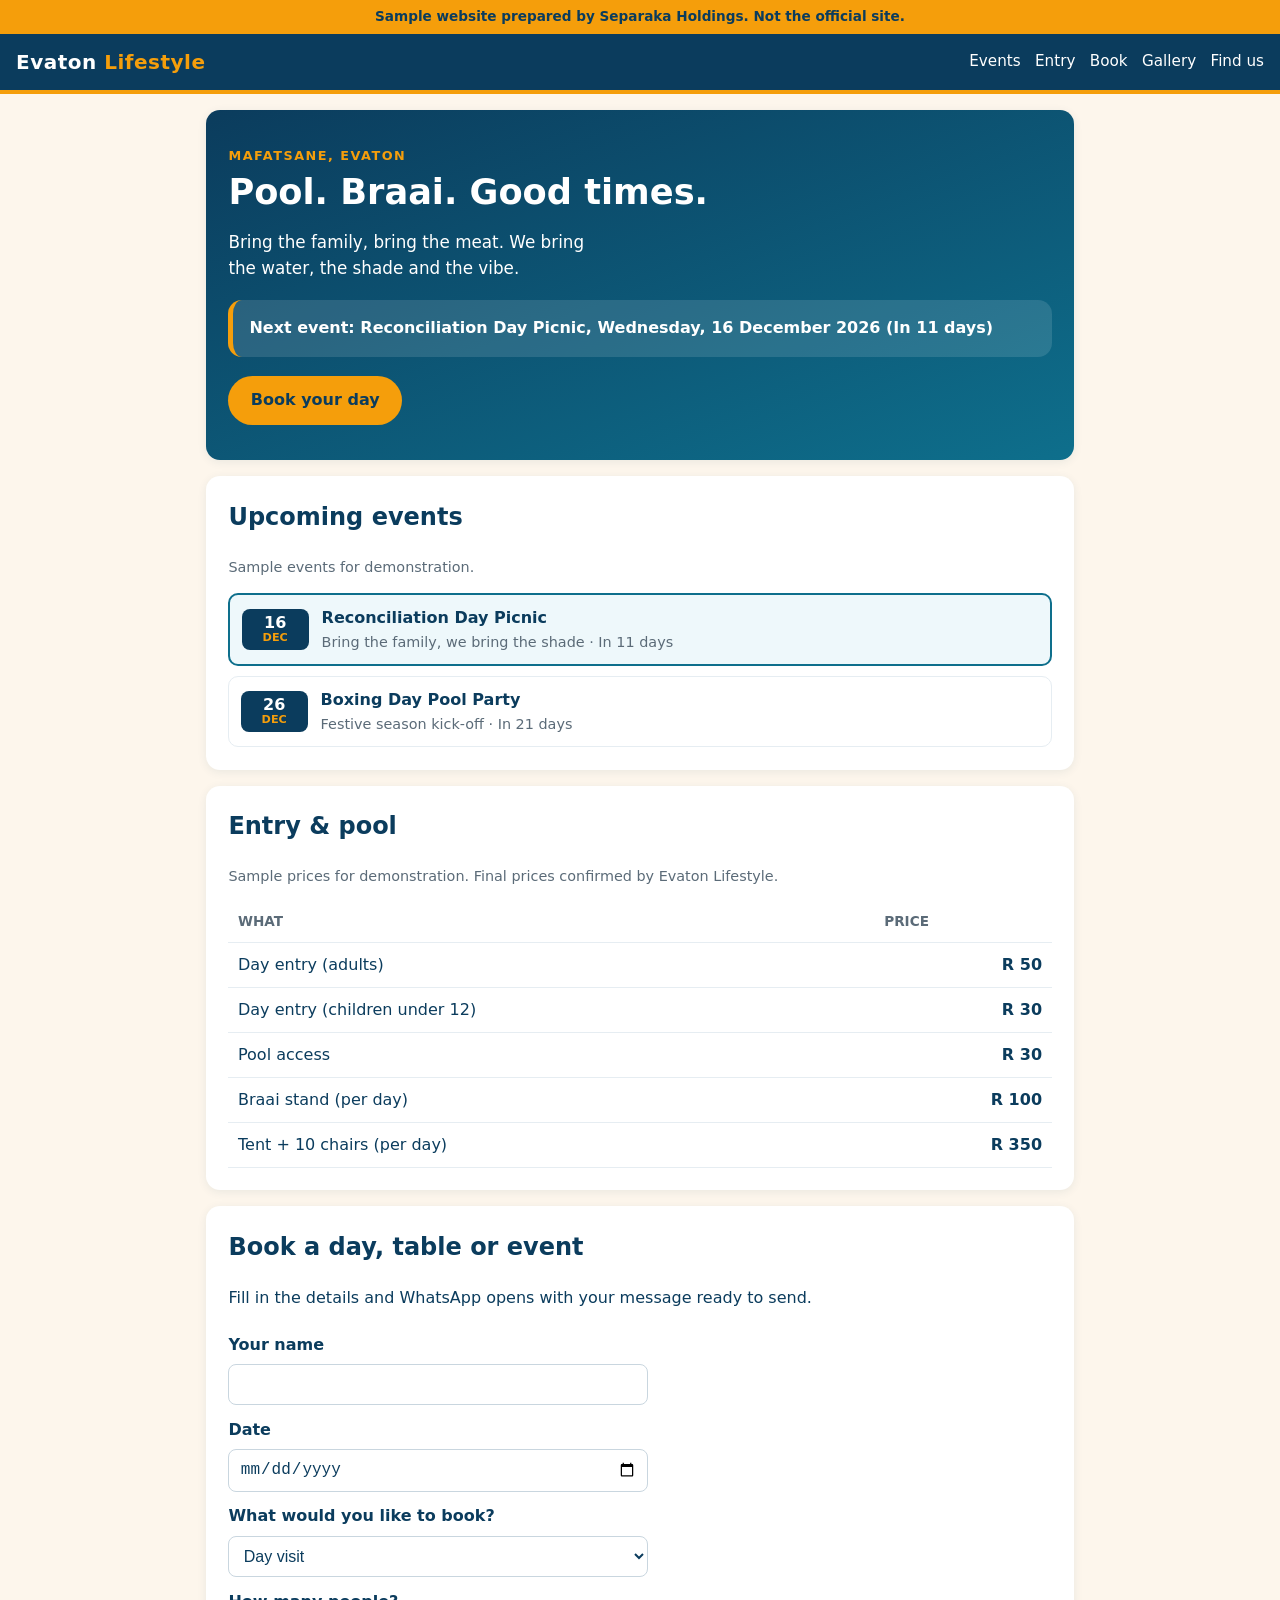
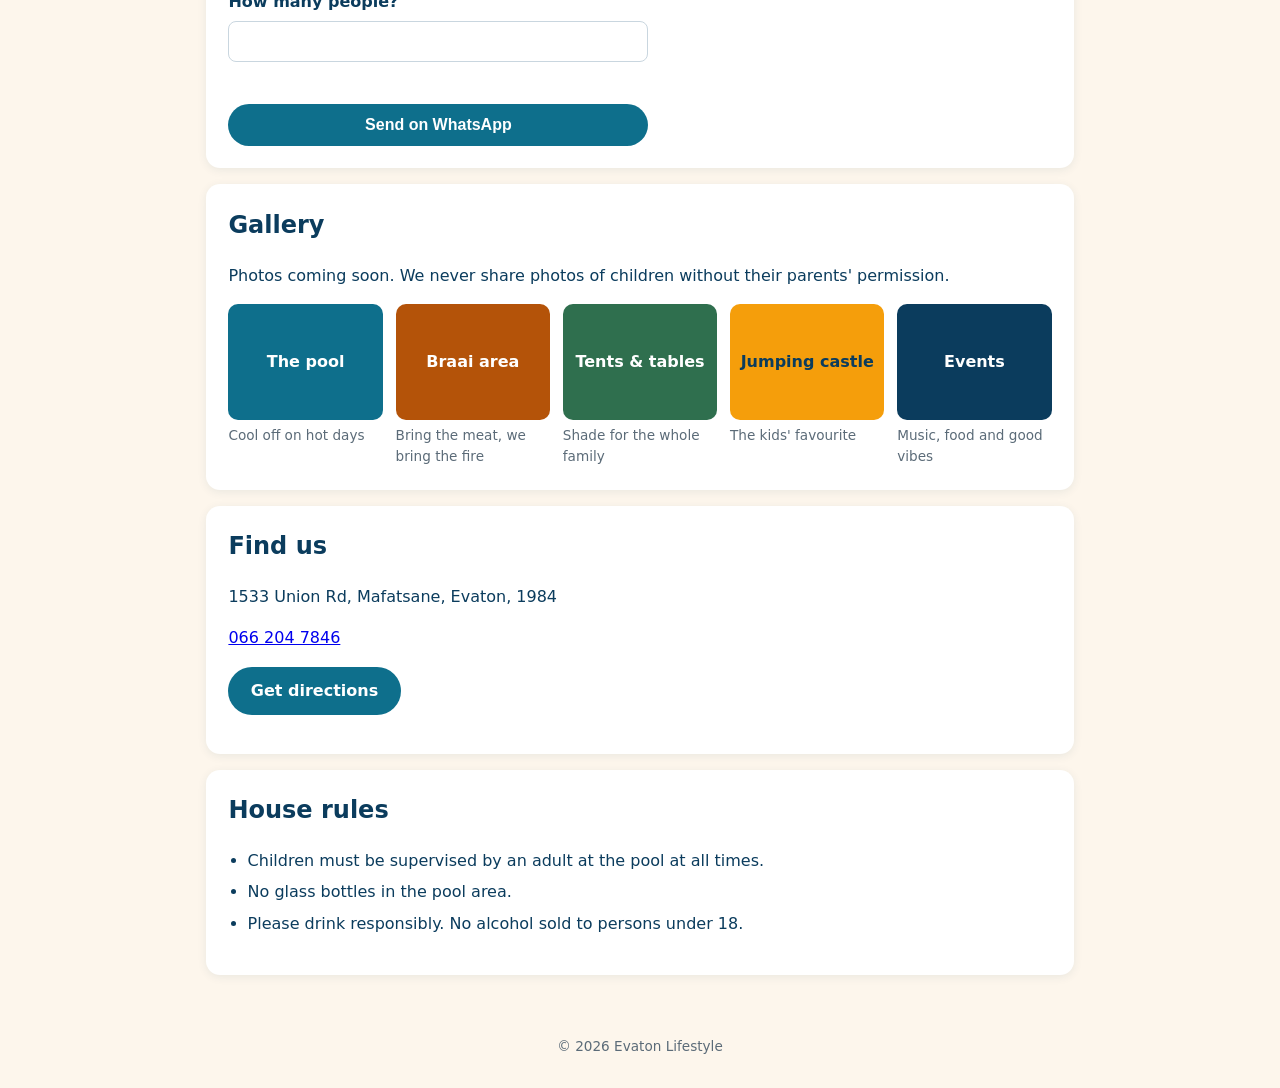
<file: index.html>
<!DOCTYPE html>
<html lang="en">
<head>
    <meta charset="UTF-8">
    <meta name="viewport" content="width=device-width, initial-scale=1.0">
    <meta name="description" content="Evaton Lifestyle: pool, braai and family days in Mafatsane, Evaton.">
    <title>Evaton Lifestyle | Pool, Braai &amp; Events</title>
    <meta name="robots" content="noindex">
    <meta name="color-scheme" content="only light">
    <link rel="stylesheet" href="styles.css">
</head>
<body>

    <div class="sample-banner">Sample website prepared by Separaka Holdings. Not the official site.</div>

    <header class="site-header">
        <a href="#top" class="brand">Evaton <span>Lifestyle</span></a>
        <nav>
            <a href="#events">Events</a>
            <a href="#entry">Entry</a>
            <a href="#book">Book</a>
            <a href="#gallery">Gallery</a>
            <a href="#find-us">Find us</a>
        </nav>
    </header>

    <main id="top">

        <section class="hero">
            <p class="hero-kicker">Mafatsane, Evaton</p>
            <h1>Pool. Braai. Good times.</h1>
            <p class="tagline">Bring the family, bring the meat. We bring the water, the shade and the vibe.</p>
            <div id="next-event" class="next-event"></div>
            <a href="#book" class="btn btn-sun">Book your day</a>
        </section>

        <section id="events">
            <h2>Upcoming events</h2>
            <p class="note">Sample events for demonstration.</p>
            <ul id="events-list" class="event-list"></ul>
        </section>

        <section id="entry">
            <h2>Entry &amp; pool</h2>
            <p class="note">Sample prices for demonstration. Final prices confirmed by Evaton Lifestyle.</p>
            <table id="entry-table" class="price-table"></table>
        </section>

        <section id="book">
            <h2>Book a day, table or event</h2>
            <p>Fill in the details and WhatsApp opens with your message ready to send.</p>

            <form id="booking-form" class="booking-form" novalidate>
                <label for="book-name">Your name</label>
                <input id="book-name" type="text" autocomplete="name">

                <label for="book-date">Date</label>
                <input id="book-date" type="date">

                <label for="book-type">What would you like to book?</label>
                <select id="book-type">
                    <option value="a day visit">Day visit</option>
                    <option value="a pool day">Pool day</option>
                    <option value="a braai area">Braai area</option>
                    <option value="a tent and tables">Tent and tables</option>
                    <option value="a private event (birthday or party)">Private event (birthday, party)</option>
                </select>

                <label for="book-size">How many people?</label>
                <input id="book-size" type="number" min="1" max="200" inputmode="numeric">

                <p id="book-error" class="form-error" role="alert"></p>

                <button type="submit" class="btn">Send on WhatsApp</button>
            </form>
        </section>

        <section id="gallery">
            <h2>Gallery</h2>
            <p>Photos coming soon. We never share photos of children without their parents' permission.</p>

            <div class="gallery-grid">
                <figure class="tile">
                    <div class="tile-box t-pool">The pool</div>
                    <figcaption>Cool off on hot days</figcaption>
                </figure>
                <figure class="tile">
                    <div class="tile-box t-braai">Braai area</div>
                    <figcaption>Bring the meat, we bring the fire</figcaption>
                </figure>
                <figure class="tile">
                    <div class="tile-box t-shade">Tents &amp; tables</div>
                    <figcaption>Shade for the whole family</figcaption>
                </figure>
                <figure class="tile">
                    <div class="tile-box t-castle">Jumping castle</div>
                    <figcaption>The kids' favourite</figcaption>
                </figure>
                <figure class="tile">
                    <div class="tile-box t-night">Events</div>
                    <figcaption>Music, food and good vibes</figcaption>
                </figure>
            </div>
        </section>

        <section id="find-us">
            <h2>Find us</h2>
            <p>1533 Union Rd, Mafatsane, Evaton, 1984</p>
            <p><a href="tel:+27662047846">066 204 7846</a></p>
            <p>
                <a class="btn"
                   href="https://www.google.com/maps/dir/?api=1&amp;destination=1533%20Union%20Rd%2C%20Mafatsane%2C%20Evaton%2C%201984"
                   target="_blank" rel="noopener">Get directions</a>
            </p>
        </section>

        <section id="rules">
            <h2>House rules</h2>
            <ul class="rules">
                <li>Children must be supervised by an adult at the pool at all times.</li>
                <li>No glass bottles in the pool area.</li>
                <li>Please drink responsibly. No alcohol sold to persons under 18.</li>
            </ul>
        </section>

    </main>

    <footer class="site-footer">
        <p>&copy; <span id="year-now"></span> Evaton Lifestyle</p>
    </footer>

    <script src="script.js"></script>
</body>
</html>
</file>
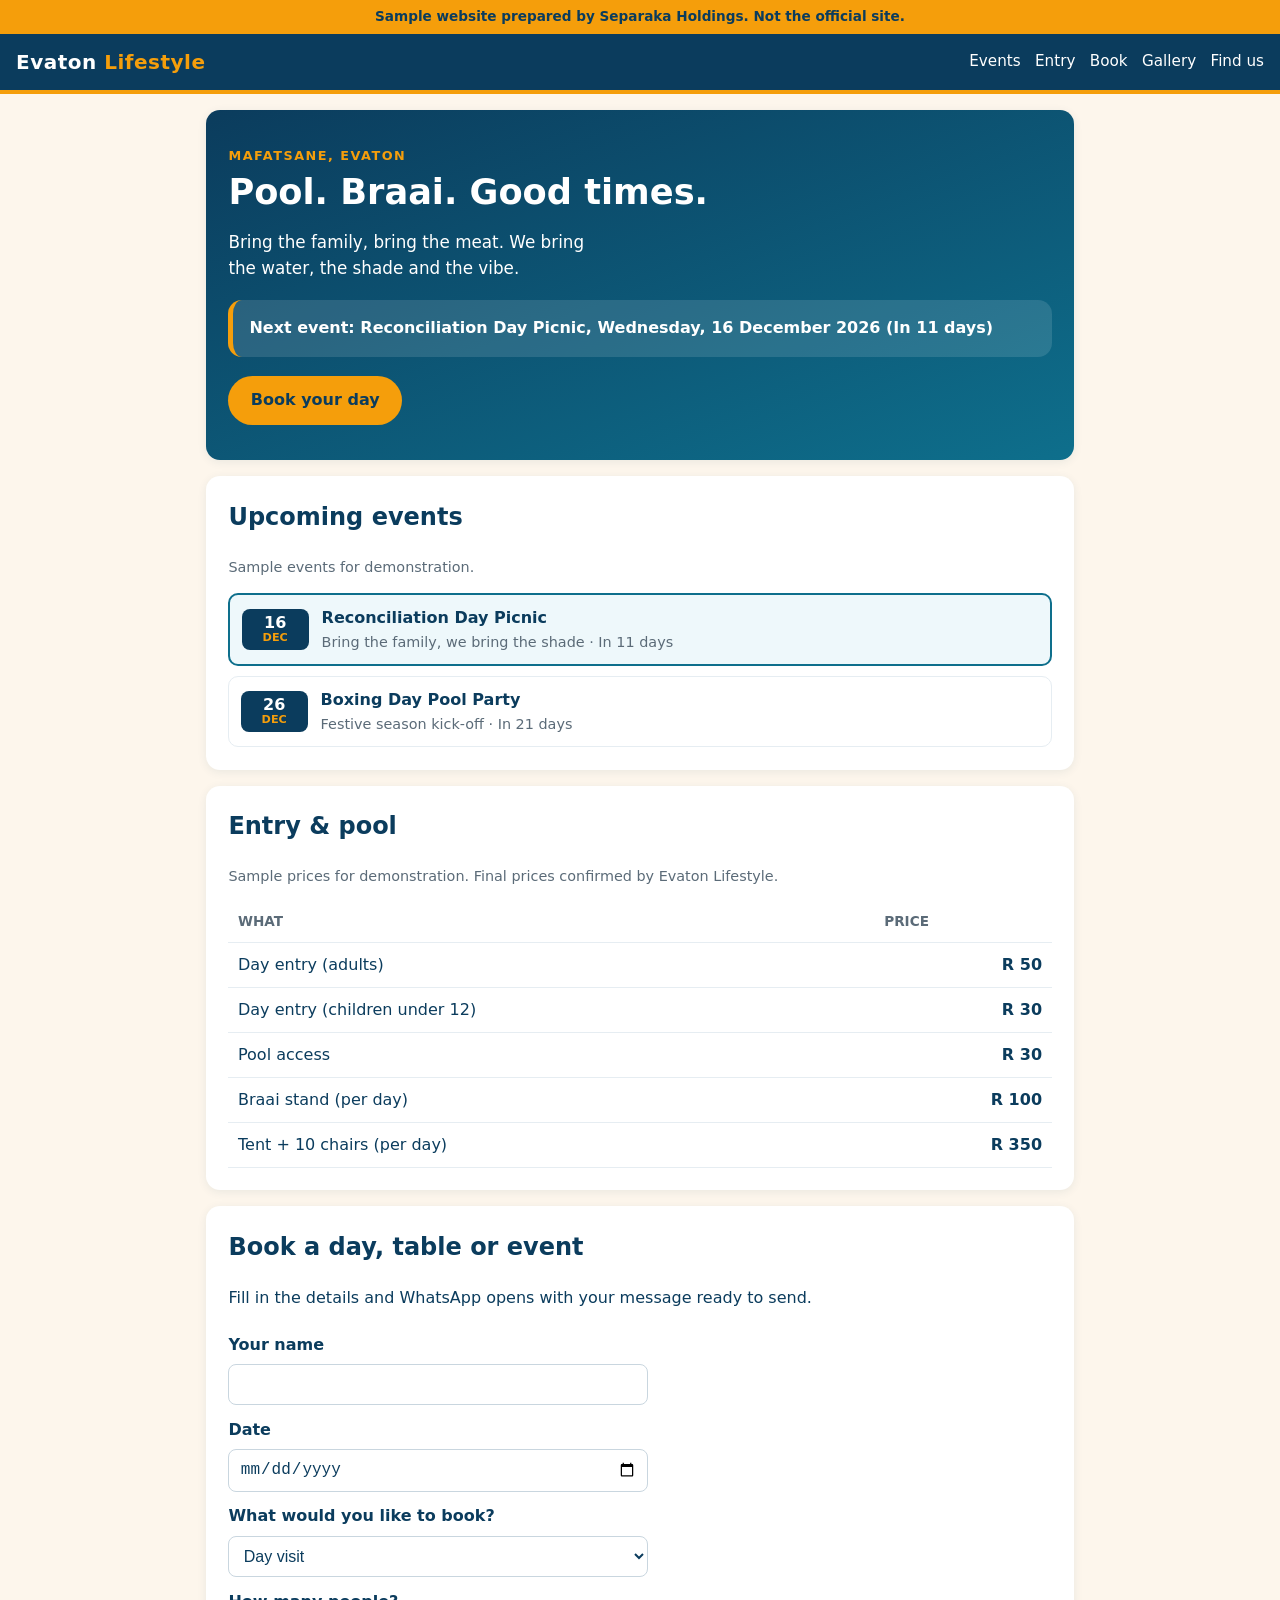
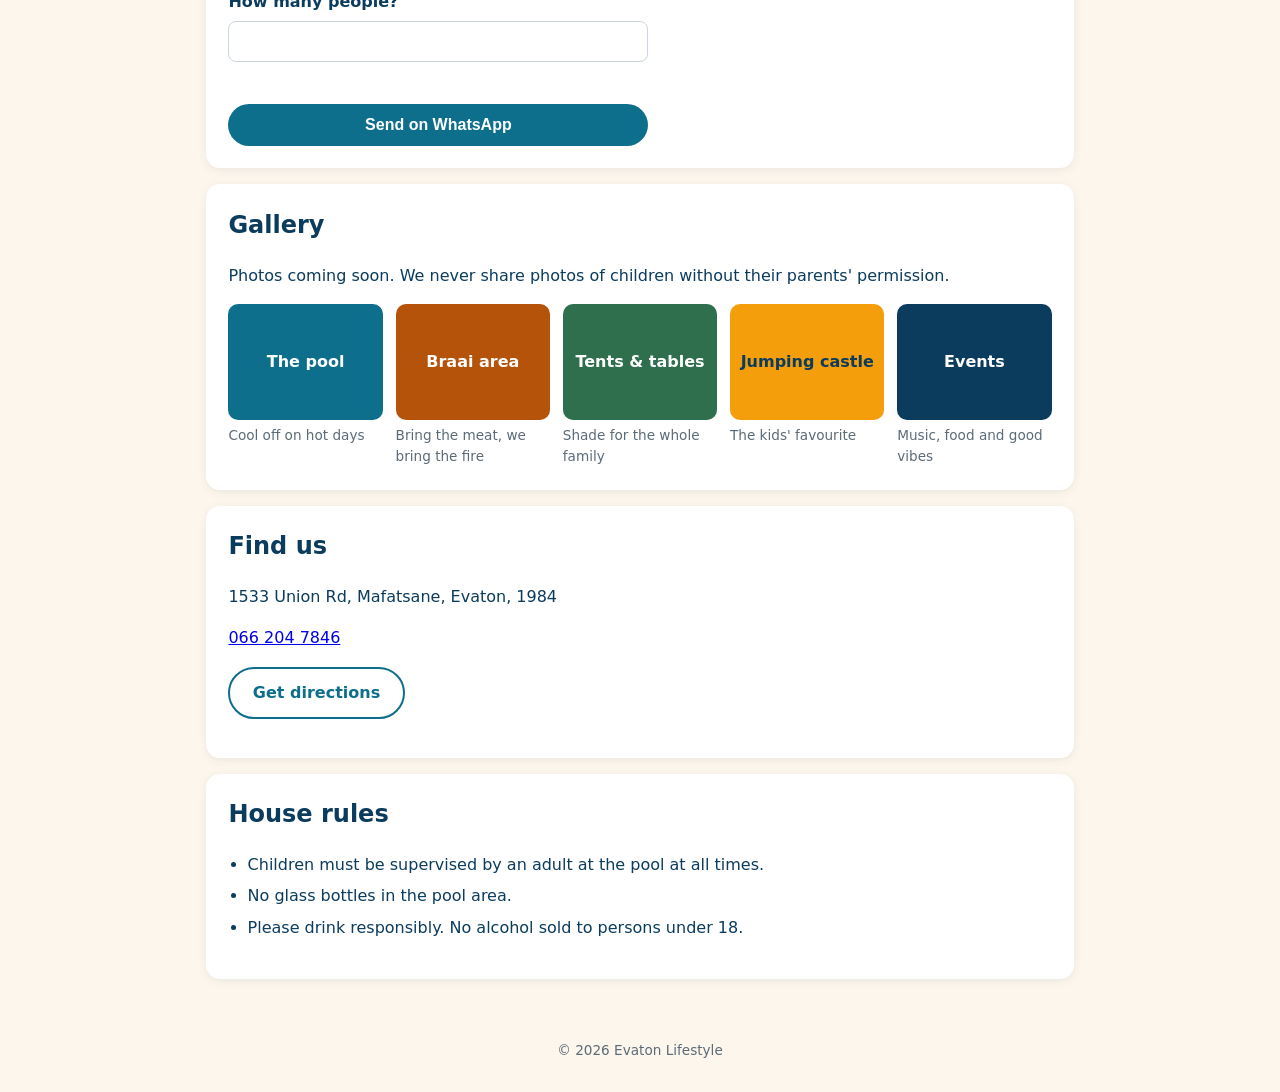
<file: index (3).html>
<!DOCTYPE html>
<html lang="en">
<head>
    <meta charset="UTF-8">
    <meta name="viewport" content="width=device-width, initial-scale=1.0">
    <meta name="description" content="Evaton Lifestyle: pool, braai and family days in Mafatsane, Evaton.">
    <title>Evaton Lifestyle | Pool, Braai &amp; Events</title>
    <meta name="robots" content="noindex">
    <meta name="color-scheme" content="only light">
    <link rel="stylesheet" href="styles.css">
</head>
<body>

    <div class="sample-banner">Sample website prepared by Separaka Holdings. Not the official site.</div>

    <header class="site-header">
        <a href="#top" class="brand">Evaton <span>Lifestyle</span></a>
        <nav>
            <a href="#events">Events</a>
            <a href="#entry">Entry</a>
            <a href="#book">Book</a>
            <a href="#gallery">Gallery</a>
            <a href="#find-us">Find us</a>
        </nav>
    </header>

    <main id="top">

        <section class="hero">
            <p class="hero-kicker">Mafatsane, Evaton</p>
            <h1>Pool. Braai. Good times.</h1>
            <p class="tagline">Bring the family, bring the meat. We bring the water, the shade and the vibe.</p>
            <div id="next-event" class="next-event"></div>
            <a href="#book" class="btn btn-sun">Book your day</a>
        </section>

        <section id="events">
            <h2>Upcoming events</h2>
            <p class="note">Sample events for demonstration.</p>
            <ul id="events-list" class="event-list"></ul>
        </section>

        <section id="entry">
            <h2>Entry &amp; pool</h2>
            <p class="note">Sample prices for demonstration. Final prices confirmed by Evaton Lifestyle.</p>
            <table id="entry-table" class="price-table"></table>
        </section>

        <section id="book">
            <h2>Book a day, table or event</h2>
            <p>Fill in the details and WhatsApp opens with your message ready to send.</p>

            <form id="booking-form" class="booking-form" novalidate>
                <label for="book-name">Your name</label>
                <input id="book-name" type="text" autocomplete="name">

                <label for="book-date">Date</label>
                <input id="book-date" type="date">

                <label for="book-type">What would you like to book?</label>
                <select id="book-type">
                    <option value="a day visit">Day visit</option>
                    <option value="a pool day">Pool day</option>
                    <option value="a braai area">Braai area</option>
                    <option value="a tent and tables">Tent and tables</option>
                    <option value="a private event (birthday or party)">Private event (birthday, party)</option>
                </select>

                <label for="book-size">How many people?</label>
                <input id="book-size" type="number" min="1" max="200" inputmode="numeric">

                <p id="book-error" class="form-error" role="alert"></p>

                <button type="submit" class="btn">Send on WhatsApp</button>
            </form>
        </section>

        <section id="gallery">
            <h2>Gallery</h2>
            <p>Photos coming soon. We never share photos of children without their parents' permission.</p>

            <div class="gallery-grid">
                <figure class="tile">
                    <div class="tile-box t-pool">The pool</div>
                    <figcaption>Cool off on hot days</figcaption>
                </figure>
                <figure class="tile">
                    <div class="tile-box t-braai">Braai area</div>
                    <figcaption>Bring the meat, we bring the fire</figcaption>
                </figure>
                <figure class="tile">
                    <div class="tile-box t-shade">Tents &amp; tables</div>
                    <figcaption>Shade for the whole family</figcaption>
                </figure>
                <figure class="tile">
                    <div class="tile-box t-castle">Jumping castle</div>
                    <figcaption>The kids' favourite</figcaption>
                </figure>
                <figure class="tile">
                    <div class="tile-box t-night">Events</div>
                    <figcaption>Music, food and good vibes</figcaption>
                </figure>
            </div>
        </section>

        <section id="find-us">
            <h2>Find us</h2>
            <p>1533 Union Rd, Mafatsane, Evaton, 1984</p>
            <p><a href="tel:+27662047846">066 204 7846</a></p>
            <p>
                <a class="btn btn-outline"
                   href="https://www.google.com/maps/dir/?api=1&amp;destination=1533%20Union%20Rd%2C%20Mafatsane%2C%20Evaton%2C%201984"
                   target="_blank" rel="noopener">Get directions</a>
            </p>
        </section>

        <section id="rules">
            <h2>House rules</h2>
            <ul class="rules">
                <li>Children must be supervised by an adult at the pool at all times.</li>
                <li>No glass bottles in the pool area.</li>
                <li>Please drink responsibly. No alcohol sold to persons under 18.</li>
            </ul>
        </section>

    </main>

    <footer class="site-footer">
        <p>&copy; <span id="year-now"></span> Evaton Lifestyle</p>
    </footer>

    <script src="script.js"></script>
</body>
</html>
</file>
<file: styles.css>
/* Evaton Lifestyle - pool & sun palette (Separaka sample) */
:root {
    --water: #0b3c5d;      /* deep water: text, header */
    --pool: #0e6f8c;       /* pool blue: buttons (#1286a8 failed: 4.2:1 with white) */
    --sun: #f59e0b;        /* sun orange: accent */
    --sand: #fdf6ec;       /* page background */
    --white: #ffffff;
    --muted: #5b6b78;
    --error: #8b0000;
    --radius: 14px;
}

* { box-sizing: border-box; }

html { scroll-behavior: smooth; }

section { scroll-margin-top: 7.5rem; }

body {
    margin: 0;
    font-family: "Segoe UI", system-ui, -apple-system, Arial, sans-serif;
    background: var(--sand);
    color: var(--water);
    line-height: 1.55;
}

.sample-banner {
    background: var(--sun);
    color: var(--water);
    text-align: center;
    font-size: 0.85rem;
    font-weight: 600;
    padding: 0.4rem 1rem;
}

.site-header {
    position: sticky;
    top: 0;
    z-index: 10;
    background: var(--water);
    padding: 0.8rem 1rem;
    display: flex;
    flex-wrap: wrap;
    align-items: center;
    justify-content: space-between;
    gap: 0.5rem;
    border-bottom: 4px solid var(--sun);
}

.brand {
    color: var(--white);
    text-decoration: none;
    font-weight: 800;
    font-size: 1.25rem;
    letter-spacing: 0.5px;
}

.brand span { color: var(--sun); }

.site-header nav { display: flex; flex-wrap: wrap; gap: 0.9rem; }

.site-header nav a {
    color: var(--white);
    text-decoration: none;
    font-size: 0.95rem;
}

.site-header nav a:hover { color: var(--sun); }

main { max-width: 900px; margin: 0 auto; padding: 1rem; }

section {
    background: var(--white);
    border-radius: var(--radius);
    padding: 1.4rem;
    margin-bottom: 1rem;
    box-shadow: 0 2px 10px rgba(11, 60, 93, 0.08);
}

.hero {
    background: linear-gradient(160deg, var(--water) 0%, var(--pool) 100%);
    color: var(--white);
    text-align: left;
    padding: 2.2rem 1.4rem;
}

.hero-kicker {
    margin: 0;
    color: var(--sun);
    font-weight: 700;
    text-transform: uppercase;
    font-size: 0.8rem;
    letter-spacing: 1.5px;
}

.hero h1 { font-size: 2.2rem; line-height: 1.15; margin: 0.4rem 0; }

.tagline { font-size: 1.05rem; max-width: 34ch; }

.next-event {
    margin: 1.2rem 0;
    padding: 1rem;
    border-radius: var(--radius);
    background: rgba(255, 255, 255, 0.12);
    border-left: 5px solid var(--sun);
    font-weight: 600;
}

.next-event:empty { display: none; }

h2 { margin-top: 0; color: var(--water); }

.note { color: var(--muted); font-size: 0.9rem; }

.event-list { list-style: none; padding: 0; margin: 0; display: grid; gap: 0.6rem; }

.event-list li {
    display: grid;
    grid-template-columns: 4.2rem 1fr;
    gap: 0.8rem;
    align-items: center;
    padding: 0.7rem;
    border: 1px solid #e6edf2;
    border-radius: 10px;
}

.event-list li.is-next { border: 2px solid var(--pool); background: #eef8fb; }

.event-date {
    background: var(--water);
    color: var(--white);
    border-radius: 8px;
    text-align: center;
    padding: 0.35rem 0;
    font-weight: 700;
    line-height: 1.1;
}

.event-date small { display: block; font-size: 0.7rem; color: var(--sun); text-transform: uppercase; }

.event-title { font-weight: 700; }

.event-detail { color: var(--muted); font-size: 0.9rem; }

.price-table { width: 100%; border-collapse: collapse; }

.price-table th, .price-table td { text-align: left; padding: 0.6rem; border-bottom: 1px solid #e6edf2; }

.price-table th { color: var(--muted); font-size: 0.85rem; text-transform: uppercase; }

.price-table td:last-child { font-weight: 700; text-align: right; }

.booking-form { display: grid; gap: 0.4rem; max-width: 420px; }

.booking-form label { font-weight: 600; margin-top: 0.4rem; }

.booking-form input,
.booking-form select {
    font-size: 1rem;
    padding: 0.65rem;
    border: 1px solid #c9d6df;
    border-radius: 8px;
    background: var(--white);
    color: var(--water);
}

.booking-form input:focus,
.booking-form select:focus { outline: 3px solid var(--sun); border-color: var(--pool); }

.form-error { color: var(--error); font-weight: 700; min-height: 1.2em; margin: 0.3rem 0; }

.btn {
    display: inline-block;
    background: var(--pool);
    color: var(--white);
    border: none;
    border-radius: 999px;
    padding: 0.75rem 1.4rem;
    font-size: 1rem;
    font-weight: 700;
    text-decoration: none;
    cursor: pointer;
}

.btn:hover { background: var(--water); }

.btn-sun { background: var(--sun); color: var(--water); }

.btn-sun:hover { background: var(--white); }

.btn-outline { background: transparent; color: var(--pool); border: 2px solid var(--pool); }

.btn-outline:hover { background: var(--pool); color: var(--white); }

.gallery-grid { display: grid; grid-template-columns: repeat(auto-fill, minmax(150px, 1fr)); gap: 0.8rem; }

.tile { margin: 0; }

.tile-box {
    aspect-ratio: 4 / 3;
    border-radius: 10px;
    display: flex;
    align-items: center;
    justify-content: center;
    font-weight: 700;
    color: var(--white);
    text-align: center;
    padding: 0.5rem;
}

.tile figcaption { font-size: 0.85rem; color: var(--muted); margin-top: 0.3rem; }

.t-pool   { background: var(--pool); }
.t-braai  { background: #b45309; }
.t-shade  { background: #2f6f4e; }
.t-castle { background: var(--sun); color: var(--water); }
.t-night  { background: var(--water); }

.rules { padding-left: 1.2rem; }

.rules li { margin-bottom: 0.4rem; }

.site-footer { text-align: center; color: var(--muted); padding: 1rem; font-size: 0.85rem; }

@media (max-width: 480px) {
    .hero h1 { font-size: 1.8rem; }
    section { padding: 1.1rem; }
}
</file>
